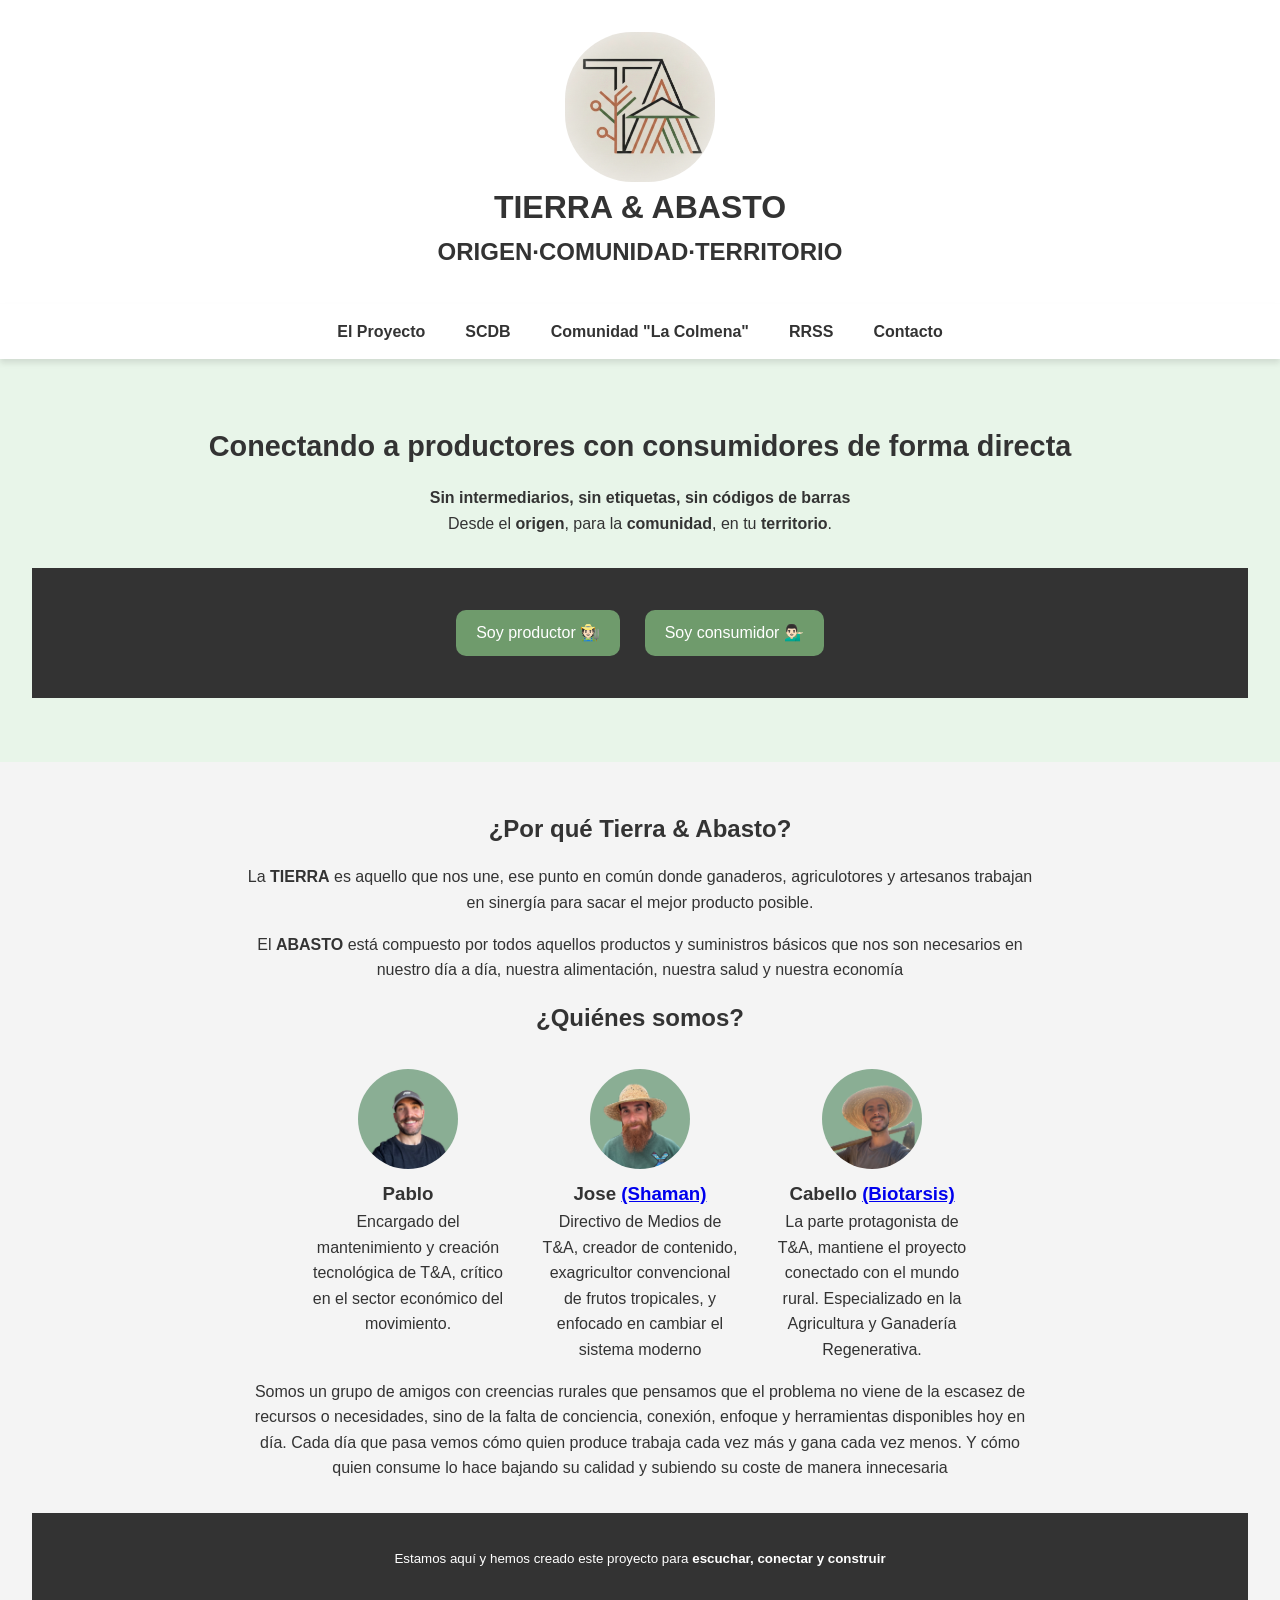
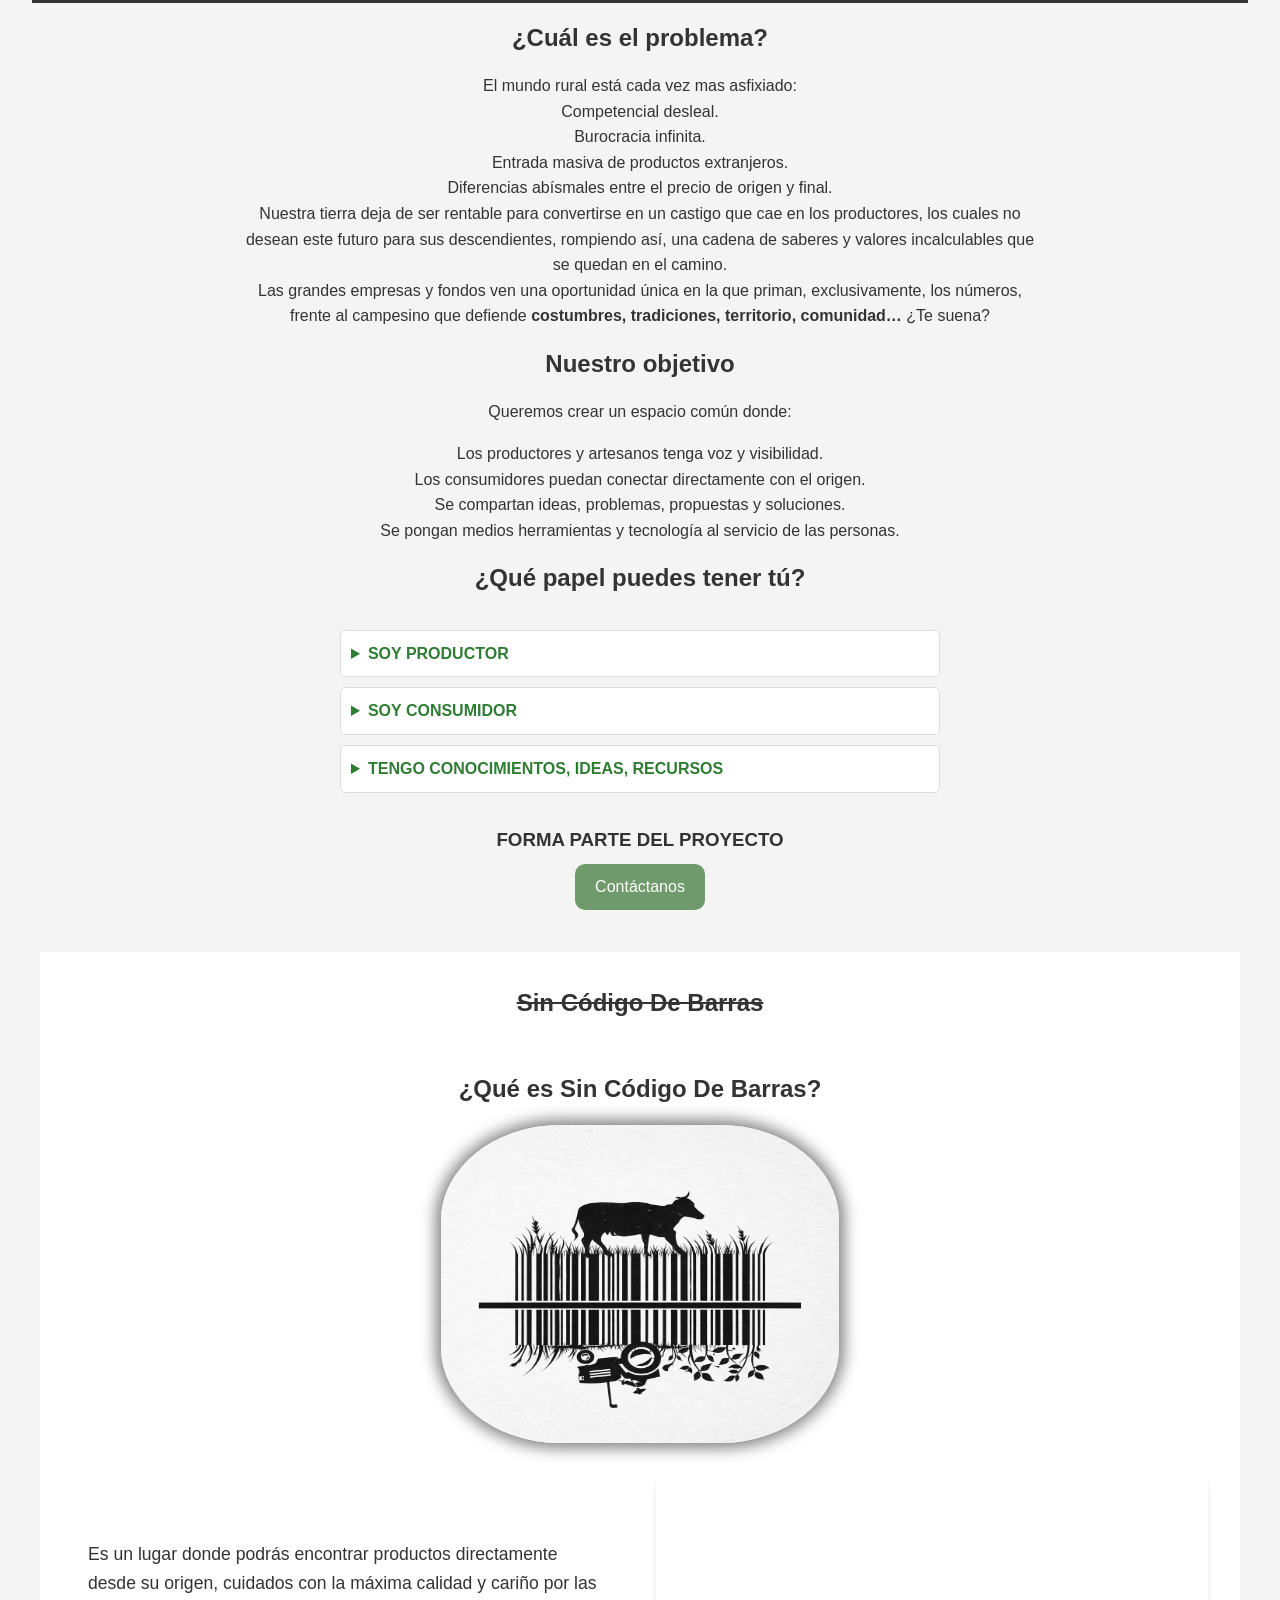
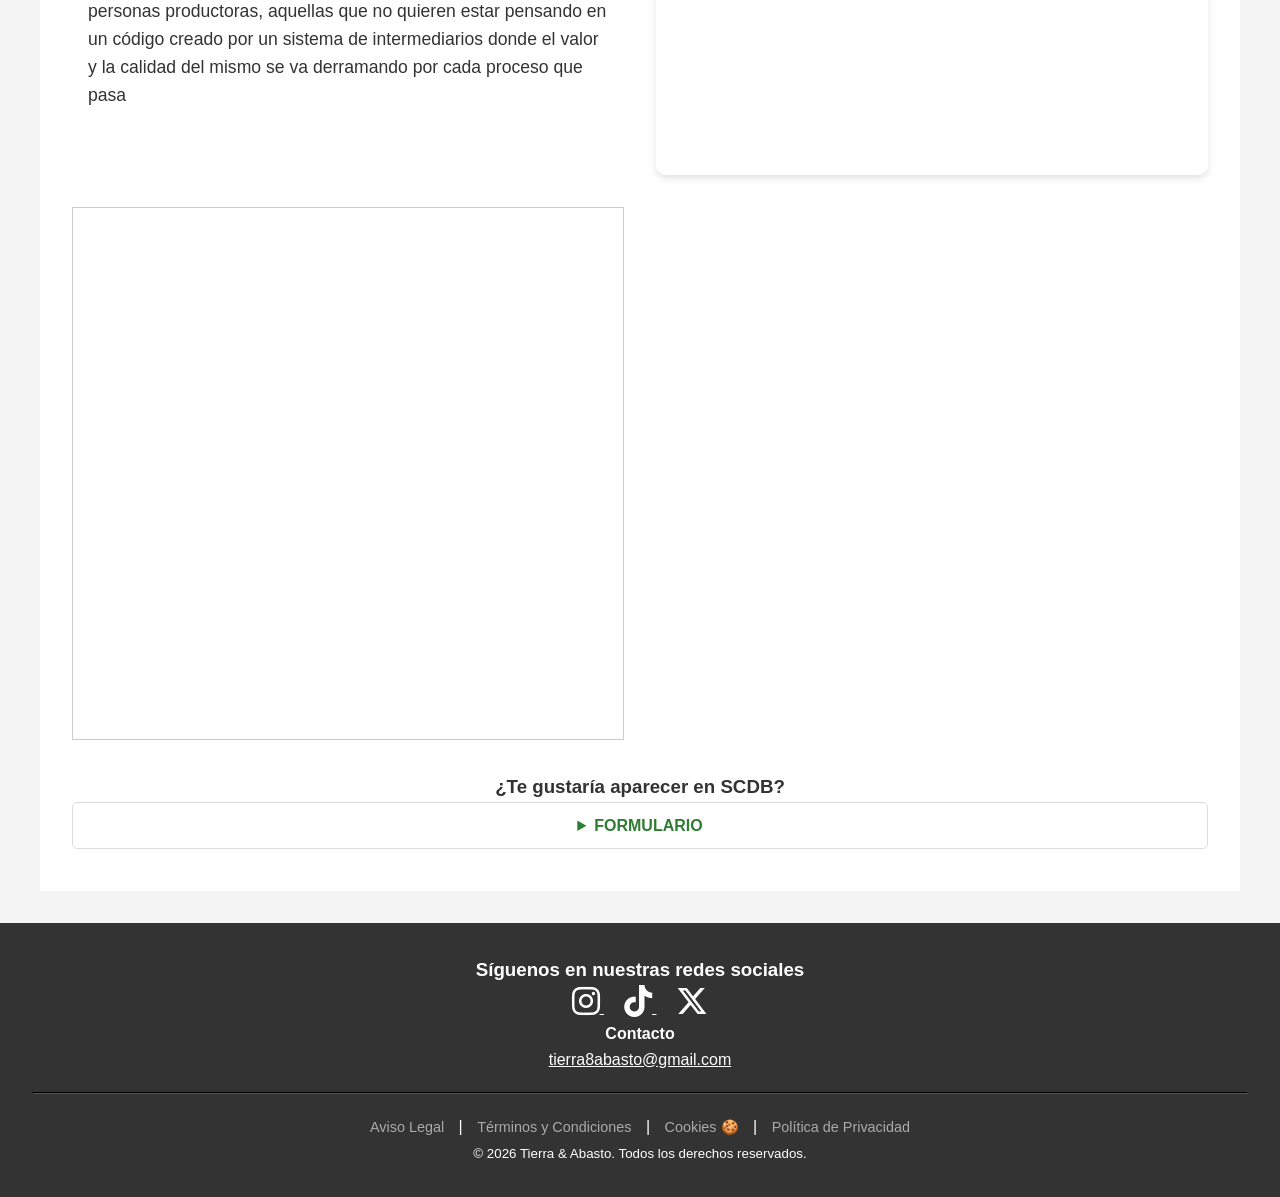
<file: index.html>
<!doctype html>
<html lang="es">
  <head>
    <meta charset="utf-8" >
    <meta name="viewport" content="width=device-width" >
    <title>Tierra & Abasto 🌱 | Origen·Comunidad·Territorio | Conexión entre productores y consumidores</title>
    <meta name="theme-color" content="rgb(34, 79, 34)"> <!--Este metadato pone de color la barra de navegación para más personalidad-->
    <link rel="icon" type="images/JPG" href="images/simbol.JPG" > <!--Este link es para el icono de la pestaña, falta indicar la imagen-->
    <link rel="icon" type="image/JPG" sizes="192x192" href="images/simbol.JPG">
    <link rel="apple-touch-icon" sizes="180x180" href="images/simbol.JPG">
    <meta name="description" content="Dedicados a dar visivilidad, ayudando y aportando valor al mundo rural, sus productos y las personas que lo componen">
    <link rel="stylesheet" href="https://cdnjs.cloudflare.com/ajax/libs/font-awesome/6.5.1/css/all.min.css">
    <link href="style/style.css" rel="stylesheet" >
    <!--OPEN GRAPH-->
    <meta property="og:title" content="TIERRA & ABASTO">
    <meta property="og:description" content="Espacio de interconexión entre consumidores y productores locales">
    <meta property="og:image" content="/images/t&asymbol.jpg">
    <meta property="og:image:alt" content="simbolo de Tierra & Abasto">
  </head>
  <body>
    <header class="principal-header">
      <img  class="logo"style="width: 150px; height: 150px" src="images/simbol.JPG" >
      <h1>TIERRA & ABASTO</h1>
      <h2>ORIGEN·COMUNIDAD·TERRITORIO</h2>
      
      
    </header> <nav class="navigation-page" >
        <ul >
          <li class="navigation-button"><a href="#elproyecto">El Proyecto</a></li>
          <li class="navigation-button"><a href="#scdb" >SCDB</a></li>
          <li class="navigation-button"><a href="#comunidad" >Comunidad "La Colmena"</a></li>
          <li class="navigation-button"><a href="#rrss">RRSS</a></li>
          <li class="navigation-button"><a href="#contacto">Contacto</a></li>
        </ul>
      </nav>
    <main>
      <section id="hero">
        <h4>Conectando a <strong>productores con consumidores </strong> de forma directa</h4>
        <p><strong> Sin intermediarios, sin etiquetas, sin códigos de barras</strong></p>
        <p>Desde el <strong>origen</strong>, para la <strong>comunidad</strong>, en tu <strong>territorio</strong>.</p>

        <footer>
          <a href="#productor" class="boton-accion">Soy productor 🧑🏻‍🌾</a>
          <a href="#consumidor" class="boton-accion">Soy consumidor 💁🏻‍♂️</a>
        </footer>
           
       
      </section>



      <section id="elproyecto">

        <article id="por qué" >
          <h2> ¿Por qué Tierra & Abasto?</h2>
          <p class="texto">La <strong>TIERRA</strong> es aquello que nos une, ese punto en común donde ganaderos, agriculotores y artesanos trabajan en sinergía para sacar el mejor producto posible. </p>
          <p class="texto">El <strong>ABASTO</strong> está compuesto por todos aquellos productos y suministros básicos que nos son necesarios en nuestro día a día, nuestra alimentación, nuestra salud y nuestra economía</p>
        </article>

        <article id="nosotros">

            <h2>¿Quiénes somos?</h2>

            <div class="fundadores">

              <div class="fundador"> 

                <img 
                  width="100"
                  height="100"
                  title="foto de Pablo" 
                  alt= "imagen del fundador Pablo" 
                  src="images/pablo.jpeg"
                >
                <h3>Pablo </h3>
                <p>Encargado del mantenimiento y creación tecnológica de T&A, crítico en el sector económico del movimiento.</p>
              </div>
              
              <div class="fundador">
                <img 
                  width="100"
                  height="100"
                  title="foto de Jose" 
                  alt= "imagen del fundador Jose" 
                  src="images/jose.jpeg"
                >
                <h3>
                  Jose 
                  <a 
                    href="https://www.instagram.com/el_shamanx?igsh=djExNDdxOTM2Y2pl"
                    target="_blank"
                    rel="noreferrer" 
                    class="enlaceinsta"
                    > (Shaman)
                  </a>
                </h3>
                <p>Directivo de Medios de T&A, creador de contenido, exagricultor convencional de frutos tropicales, y enfocado en cambiar el sistema moderno
</p>
              </div>
              
              <div class="fundador">
                <img 
                  width="100"
                  height="100"
                  title="foto de Cabello" 
                  alt= "imagen del fundador Cabello" 
                  src="images/cabello.jpeg"
                >
                <h3>
                  Cabello
                  <a 
                    href="https://www.instagram.com/biotarsis?igsh=MTBxOWxxbXowMjhyeA=="
                    target="_blank"
                    rel="noreferrer" 
                    class="enlaceinsta"
                    > (Biotarsis)
                  </a>
                </h3>
                
                <p>La parte protagonista de T&A, mantiene el proyecto conectado con el mundo rural. Especializado en la Agricultura y Ganadería Regenerativa.</p>
              </div>
            </div>
        
        <p class="texto">
          Somos un grupo de amigos con creencias rurales que pensamos que el problema no viene de la escasez de recursos o necesidades, sino de la falta de conciencia, conexión, enfoque y herramientas disponibles hoy en día.
          Cada día que pasa vemos cómo quien produce trabaja cada vez más y gana cada vez menos.
          Y cómo quien consume lo hace bajando su calidad y subiendo su coste de manera innecesaria 
        </p>

        <footer>
          <small>Estamos aquí y hemos creado este proyecto para <strong>escuchar, conectar y construir</strong></small> 
        </footer>
        </article>

        <article id="problema" class="texto">
          
          <h2>¿Cuál es el problema?</h2>
          
          <p>El mundo rural está cada vez mas asfixiado:</p>

          <p>Competencial desleal.</p>
          <p>Burocracia infinita.</p>
          <p>Entrada masiva de productos extranjeros.</p>
          <p>Diferencias abísmales entre el precio de origen y final.</p>

          <p>Nuestra tierra deja de ser rentable para convertirse en un castigo que cae en los productores, los cuales no desean este futuro para sus descendientes, rompiendo así, una cadena de saberes y valores incalculables que se quedan en el camino.</p>

          <p>Las grandes empresas y fondos ven una oportunidad única en la que priman, exclusivamente, los números, frente al campesino que defiende <strong>costumbres, tradiciones, territorio, comunidad… </strong>¿Te suena?</p>

          
        </article>

        <article id="objetivo">
          <h2>Nuestro objetivo</h2>
          <p class="texto">Queremos crear un espacio común donde:</p>
          <p>Los productores y artesanos tenga voz y visibilidad.</p>
           <p>Los consumidores puedan conectar directamente con el origen.</p>
            <p>Se compartan ideas, problemas, propuestas y soluciones.</p>
            <p>Se pongan medios herramientas y  tecnología al servicio de las personas.</p>
          
          
        </article>

        <article >

          <h2>
            ¿Qué papel puedes tener tú?
          </h2>

          <div class="papel">

            <details id="productor" class="role">

              <summary>
            SOY PRODUCTOR
              </summary>

              <ul>
                <li> Necesito visibilidad</li>

                <li>Tengo problemas para producir</li>

                <li>Quiero contar mi historia y mi forma de trabajar</li>
              </ul>

            </details>

            <details  id="consumidor" class="role">

              <summary>
            SOY CONSUMIDOR 
              </summary>

              <ul>
                <li> Quiero saber qué compro y a quién</li>

                <li>Quiero consumir de forma más consciente </li>

                <li>Quiero apoyar proyectos reales</li>
              </ul>

            </details>

            <details class="role">

              <summary>
                TENGO CONOCIMIENTOS, IDEAS, RECURSOS 
              </summary>

              <ul>
                <li> Comunicación</li>
                <li>Tecnología</li>
                <li>Logística</li>
                <li>Legal/Administrativo</li>
                <li>Contactos y propuestas</li>
              </ul>

            </details>
          </div>

            <h3>FORMA PARTE DEL PROYECTO</h3>
            <a href="mailto:tierra8abasto@gmail.com" class="boton-accion">
              Contáctanos
            </a>

        
        </article>

      </section>

      
      <section id="scdb">
        
        <h2> <span class="title-scdb">Sin Código De Barras</span> </h2>
        <header >
          <h2>¿Qué es Sin Código De Barras?</h2>
          <img  style="width: 35%; aspect-ratio: 5/4;"src="images/sincodigodebarras.JPG" >
          
        </header>

        <p class="description-scdb">
          Es un lugar donde podrás encontrar productos directamente desde su origen, 
          cuidados con la máxima calidad y cariño por las personas productoras, 
          aquellas que no quieren estar pensando en un código creado por un sistema 
          de intermediarios donde el valor y la calidad del mismo se va derramando por cada proceso que pasa
        </p>

       <iframe class="map-scdb" src="https://www.google.com/maps/d/u/1/embed?mid=1nNz89XsKzW0CDQtNWmVfMOeEIUqU3qY&ehbc=2E312F"></iframe>
        
        <iframe class="airtable-catalogo"
         src="https://airtable.com/embed/appmqmdXsERzW2Ml2/shrCZG2gcnQPokf2h?viewControls=on" frameborder="0" onmousewheel="" width="100%" height="533" style="background: transparent; border: 1px solid #ccc;">
        </iframe>

        <aside class="formulario-scdb"><h3>¿Te gustaría aparecer en SCDB?</h3>
          <details>
            <summary> 
              FORMULARIO
            </summary>
              <iframe class="airtable-formulario"
               src="https://airtable.com/embed/appmqmdXsERzW2Ml2/pageMScl3YA8BD8RH/form" frameborder="0" onmousewheel="" width="100%" height="533" style="background: transparent; border: 1px solid #ccc;">
              </iframe>
          
          </details>
        </aside>
      </section>
    

      <section id="comunidad" style="display: none;">
        <header>
        <h2>LA COLMENA</h2>
        <a>Bienvenidos/as a La Colmena, una comunidad de personas relacionadas con todo el ecosistema que envuelve Tierra & Abasto. 
          Como en todas las colmenas, dentro se encuentra el zumbido de cada una de las abejas aportando y trabajando, para el bien común de la misma.
          Aquí podrás exponer y resolver dudas, encontrar a personas y nuevos caminos dentro de un mismo objetivo, publicar tus ideas o proyectos, debatir nuevos puntos de vista,
          conocer próximos eventos que se realicen, etc.
          </a>
          <a>Lo único que pedimos es que seas respetuoso/a con el resto de abejas y actúes conforme a las normas de la misma. 
            Si quieres pertenecer, no lo dudes más y únete a nuestra comunida de Discord.
          </a>
        </header>
        <article>
          <a
          class="boton-accion"
          href="https://discord.gg/jcNB8BvWcE"
          target="_blank"
          rel="noreferrer"
          >
         Quiero unirme
          </a>
        </article>
      </section>


    </main>
    <footer>
      <h3>Síguenos en nuestras redes sociales</h3>
      <div id="rrss">

        <a 
        href="https://www.instagram.com/tierrayabasto?igsh=MTE1Mzd0NHB0Zjk5OA%3D%3D&utm_source=qr"
        target="_blank"
        rel="noreferrer" 
        ><i class="fa-brands fa-instagram fa-2x"></i>
        </a> <!--target blak se usa para abrir una pestaña nueva al abrir en enlace y noreferrer para que no se trasnmita la información-->

        <a
          target="_blank"
          rel="noreferrer" 
          href="https://www.tiktok.com/@tierra.abasto?_r=1&_t=ZN-93srooUMXNG"
        ><i class="fa-brands fa-tiktok fa-2x"></i>
        </a>

        <a 
        target="_blank"
          rel="noreferrer" 
          href=https://x.com/tierrayabasto?s=21&t=bHoMA2TplxVVdXFFSLN_4Q
          ><i class="fa-brands fa-x-twitter fa-2x"></i>
        </a>

      </div>

      <div id="contacto">
        <h4>Contacto</h4>
        <a href="mailto:tierra8abasto@gmail.com">tierra8abasto@gmail.com</a>
      </div>

      <div class="legal-links">
        <hr style="margin: 20px 0; border-color: #555;">
        <p>
          <a target="_blank" rel="noreferrer" href="aviso.html">Aviso Legal</a> | 
          <a target="_blank" rel="noreferrer" href="terminos.html">Términos y Condiciones</a> | 
          <a target="_blank" rel="noreferrer" href href="#cookies">Cookies 🍪</a> | 
          <a target="_blank" rel="noreferrer" href="privacidad.html">Política de Privacidad</a>
        </p>
        <p><small>© 2026 Tierra & Abasto. Todos los derechos reservados.</small></p>
      </div>
    </footer>
  </body>
</html>
</file>
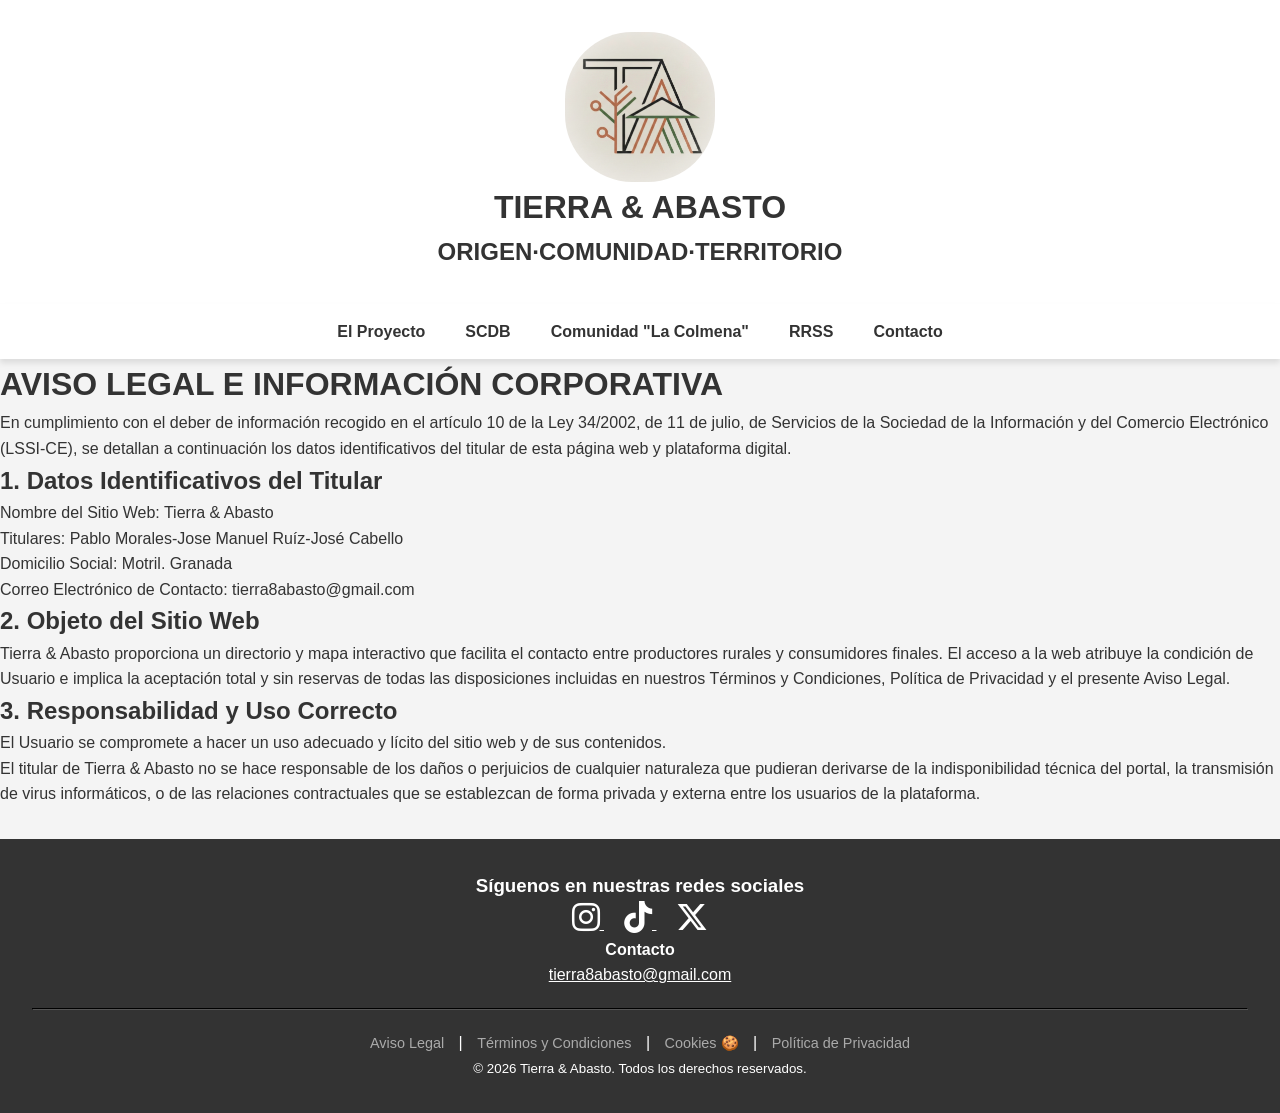
<file: aviso.html>
<!doctype html>
<html lang="es">
  <head>
    <meta charset="utf-8" >
    <meta name="viewport" content="width=device-width" >
    <title>Tierra & Abasto 🌱 | Origen·Comunidad·Territorio | Conexión entre productores y consumidores</title>
    <meta name="theme-color" content="rgb(34, 79, 34)"> <!--Este metadato pone de color la barra de navegación para más personalidad-->
    <link rel="icon" type="images/JPG" href="images/simbol.JPG" > <!--Este link es para el icono de la pestaña, falta indicar la imagen-->
    <meta name="description" content="Dedicados a dar visivilidad, ayudando y aportando valor al mundo rural, sus productos y las personas que lo componen">
    <link rel="stylesheet" href="https://cdnjs.cloudflare.com/ajax/libs/font-awesome/6.5.1/css/all.min.css">
    <link href="style/style.css" rel="stylesheet" >
    <!--OPEN GRAPH-->
    <meta property="og:title" content="TIERRA & ABASTO">
    <meta property="og:description" content="Espacio de interconexión entre consumidores y productores locales">
    <meta property="og:image" content="/images/t&asymbol.jpg">
    <meta property="og:image:alt" content="simbolo de Tierra & Abasto">
  </head>
  <body>
    <header class="principal-header">
      <img  class="logo"style="width: 150px; height: 150px" src="images/simbol.JPG" >
      <h1>TIERRA & ABASTO</h1>
      <h2>ORIGEN·COMUNIDAD·TERRITORIO</h2>
      
      
    </header> <nav class="navigation-page" >
        <ul >
          <li class="navigation-button"><a href="#elproyecto">El Proyecto</a></li>
          <li class="navigation-button"><a href="#scdb" >SCDB</a></li>
          <li class="navigation-button"><a href="#comunidad" >Comunidad "La Colmena"</a></li>
          <li class="navigation-button"><a href="#rrss">RRSS</a></li>
          <li class="navigation-button"><a href="#contacto">Contacto</a></li>
        </ul>
      </nav>
    <main>
        <h1>AVISO LEGAL E INFORMACIÓN CORPORATIVA</h1>

<p>En cumplimiento con el deber de información recogido en el artículo 10 de la Ley 34/2002, de 11 de julio, de Servicios de la Sociedad de la Información y del Comercio Electrónico (LSSI-CE), 
se detallan a continuación los datos identificativos del titular de esta página web y plataforma digital.</p>

<h2>1. Datos Identificativos del Titular</h2>

<p> Nombre del Sitio Web: Tierra & Abasto</p>
<p>Titulares: Pablo Morales-Jose Manuel Ruíz-José Cabello</p>
<p>Domicilio Social: Motril. Granada</p>
<p>Correo Electrónico de Contacto: tierra8abasto@gmail.com</p>

<h2>2. Objeto del Sitio Web</h2>

<p>Tierra & Abasto proporciona un directorio y mapa interactivo que facilita el contacto entre productores rurales y consumidores finales. 
El acceso a la web atribuye la condición de Usuario e implica la aceptación total y sin reservas de todas las disposiciones 
incluidas en nuestros Términos y Condiciones, Política de Privacidad y el presente Aviso Legal.</p>

<h2>3. Responsabilidad y Uso Correcto </h2>

<p>El  Usuario se compromete a hacer un uso adecuado y lícito del sitio web y de sus contenidos.</p>

   <p>El titular de Tierra & Abasto no se hace responsable de los daños o perjuicios de cualquier naturaleza que pudieran derivarse
     de la indisponibilidad técnica del portal, la transmisión de virus informáticos, o de las relaciones contractuales que se establezcan
    de forma privada y externa entre los usuarios de la plataforma.</p>

    </main>
    <footer>
      <h3>Síguenos en nuestras redes sociales</h3>
      <div id="rrss">

        <a 
        href="https://www.instagram.com/tierrayabasto?igsh=MTE1Mzd0NHB0Zjk5OA%3D%3D&utm_source=qr"
        target="_blank"
        rel="noreferrer" 
        ><i class="fa-brands fa-instagram fa-2x"></i>
        </a> <!--target blak se usa para abrir una pestaña nueva al abrir en enlace y noreferrer para que no se trasnmita la información-->

        <a
          target="_blank"
          rel="noreferrer" 
          href="https://www.tiktok.com/@tierra.abasto?_r=1&_t=ZN-93srooUMXNG"
        ><i class="fa-brands fa-tiktok fa-2x"></i>
        </a>

        <a 
        target="_blank"
          rel="noreferrer" 
          href=https://x.com/tierrayabasto?s=21&t=bHoMA2TplxVVdXFFSLN_4Q
          ><i class="fa-brands fa-x-twitter fa-2x"></i>
        </a>

      </div>

      <div id="contacto">
        <h4>Contacto</h4>
        <a href="mailto:tierra8abasto@gmail.com">tierra8abasto@gmail.com</a>
      </div>

      <div class="legal-links">
        <hr style="margin: 20px 0; border-color: #555;">
        <p>
         <a target="_blank" rel="noreferrer" href="aviso.html">Aviso Legal</a> | 
          <a target="_blank" rel="noreferrer" href="terminos.html">Términos y Condiciones</a> | 
          <a target="_blank" rel="noreferrer" href href="#cookies">Cookies 🍪</a> | 
          <a target="_blank" rel="noreferrer" href="privacidad.html">Política de Privacidad</a>
        </p>
        <p><small>© 2026 Tierra & Abasto. Todos los derechos reservados.</small></p>
      </div>
    </footer>
  </body>
</html>
</file>
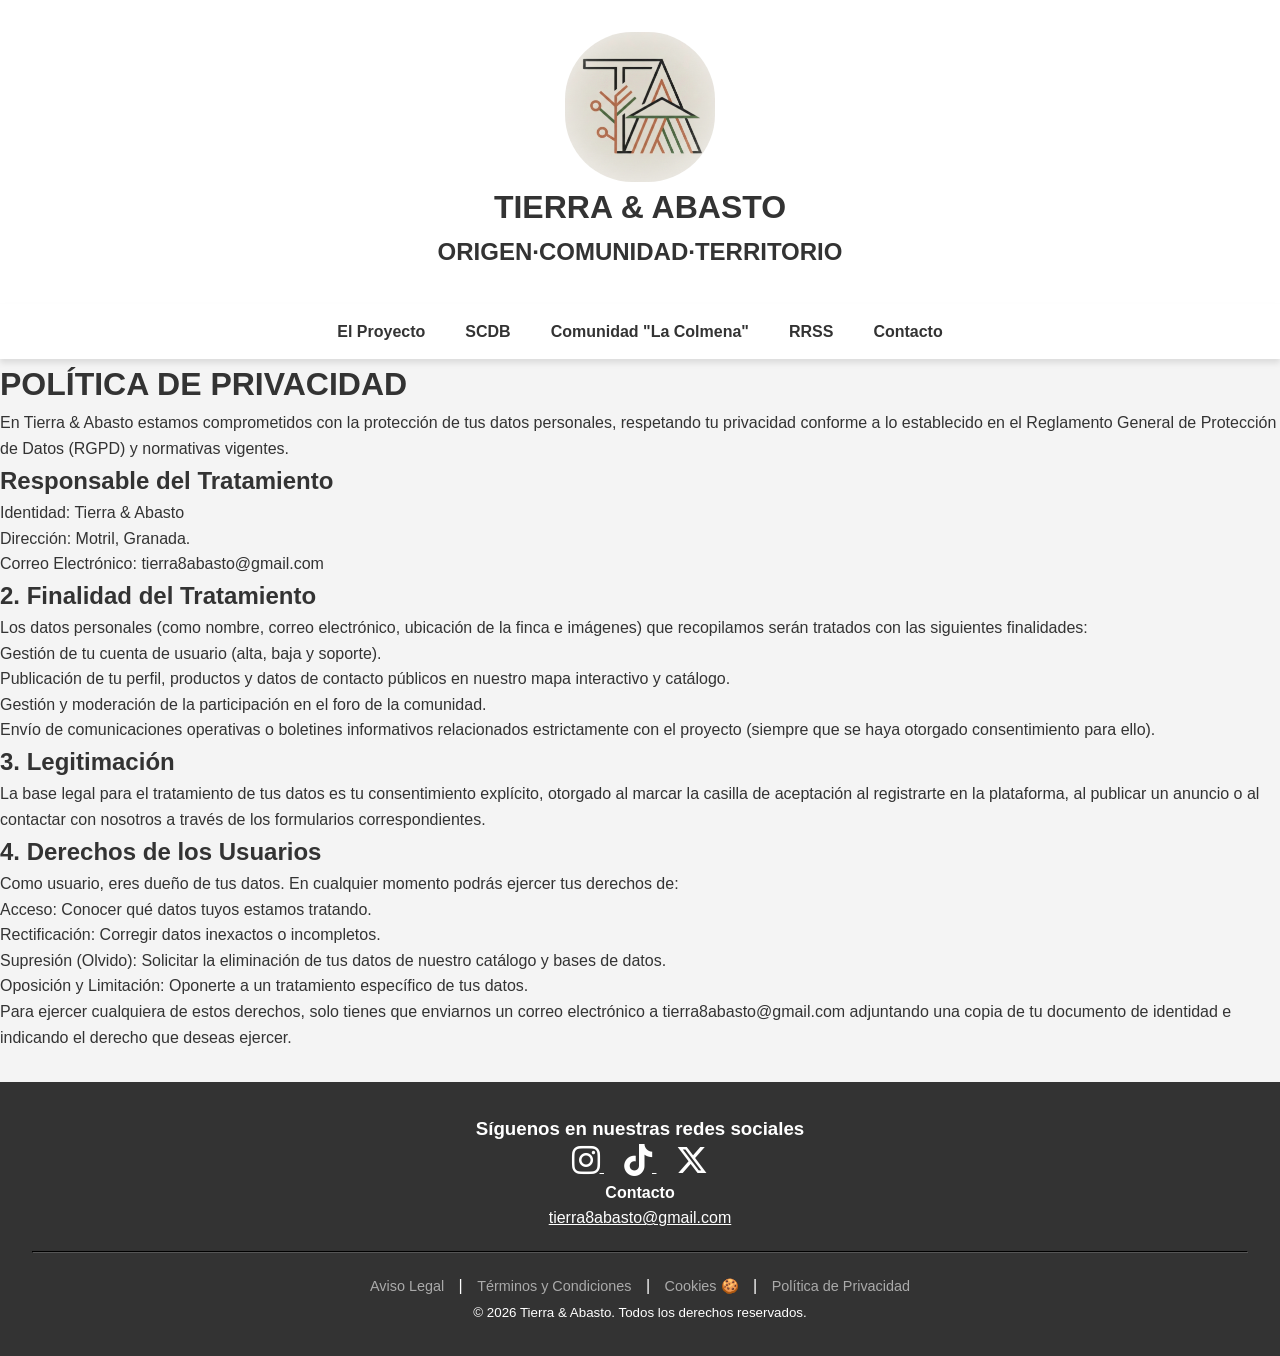
<file: privacidad.html>
<!doctype html>
<html lang="es">
  <head>
    <meta charset="utf-8" >
    <meta name="viewport" content="width=device-width" >
    <title>Tierra & Abasto 🌱 | Origen·Comunidad·Territorio | Conexión entre productores y consumidores</title>
    <meta name="theme-color" content="rgb(34, 79, 34)"> <!--Este metadato pone de color la barra de navegación para más personalidad-->
    <link rel="icon" type="images/JPG" href="images/simbol.JPG" > <!--Este link es para el icono de la pestaña, falta indicar la imagen-->
    <meta name="description" content="Dedicados a dar visivilidad, ayudando y aportando valor al mundo rural, sus productos y las personas que lo componen">
    <link rel="stylesheet" href="https://cdnjs.cloudflare.com/ajax/libs/font-awesome/6.5.1/css/all.min.css">
    <link href="style/style.css" rel="stylesheet" >
    <!--OPEN GRAPH-->
    <meta property="og:title" content="TIERRA & ABASTO">
    <meta property="og:description" content="Espacio de interconexión entre consumidores y productores locales">
    <meta property="og:image" content="/images/t&asymbol.jpg">
    <meta property="og:image:alt" content="simbolo de Tierra & Abasto">
  </head>
  <body>
    <header class="principal-header">
      <img  class="logo"style="width: 150px; height: 150px" src="images/simbol.JPG" >
      <h1>TIERRA & ABASTO</h1>
      <h2>ORIGEN·COMUNIDAD·TERRITORIO</h2>
      
      
    </header> <nav class="navigation-page" >
        <ul >
          <li class="navigation-button"><a href="#elproyecto">El Proyecto</a></li>
          <li class="navigation-button"><a href="#scdb" >SCDB</a></li>
          <li class="navigation-button"><a href="#comunidad" >Comunidad "La Colmena"</a></li>
          <li class="navigation-button"><a href="#rrss">RRSS</a></li>
          <li class="navigation-button"><a href="#contacto">Contacto</a></li>
        </ul>
      </nav>
    <main>
      <h1>POLÍTICA DE PRIVACIDAD</h1>
        <p>En Tierra & Abasto estamos comprometidos con la protección de tus datos personales,
         respetando tu privacidad conforme a lo establecido en el Reglamento General de Protección de Datos (RGPD) 
         y normativas vigentes.</p>
    <h2>Responsable del Tratamiento</h2>
        <ul>
            <li>Identidad: Tierra & Abasto</li>
            <li>Dirección: Motril, Granada.</li>
            <li>Correo Electrónico: tierra8abasto@gmail.com</li>
        </ul>
<h2>2. Finalidad del Tratamiento</h2>
<p>Los datos personales (como nombre, correo electrónico, ubicación de la finca e imágenes) 
que recopilamos serán tratados con las siguientes finalidades:</p>
<ul>
   <li>Gestión de tu cuenta de usuario (alta, baja y soporte).</li> 
   <li> Publicación de tu perfil, productos y datos de contacto públicos en nuestro mapa interactivo y catálogo.</li> 
   <li> Gestión y moderación de la participación en el foro de la comunidad.</li> 
   <li> Envío de comunicaciones operativas o boletines informativos relacionados estrictamente con el proyecto 
    (siempre que se haya otorgado consentimiento para ello).</li> 
</ul>
<h2>3. Legitimación </h2>
<p>
    La base legal para el tratamiento de tus datos es tu consentimiento explícito, 
    otorgado al marcar la casilla de aceptación al registrarte en la plataforma, 
    al publicar un anuncio o al contactar con nosotros a través de los formularios correspondientes.
</p>
<h2>4. Derechos de los Usuarios</h2>
<p> Como usuario, eres dueño de tus datos. En cualquier momento podrás ejercer tus derechos de:</p>
<ul>
    <li>Acceso: Conocer qué datos tuyos estamos tratando.</li>
    <li>Rectificación: Corregir datos inexactos o incompletos.</li>
    <li>Supresión (Olvido): Solicitar la eliminación de tus datos de nuestro catálogo y bases de datos.</li>
    <li>Oposición y Limitación: Oponerte a un tratamiento específico de tus datos. </li>
</ul>
<p>Para ejercer cualquiera de estos derechos, solo tienes que enviarnos un correo electrónico a 
    tierra8abasto@gmail.com adjuntando una copia de tu documento de identidad e indicando el derecho que deseas ejercer.
</p>


    </main>
    <footer>
      <h3>Síguenos en nuestras redes sociales</h3>
      <div id="rrss">

        <a 
        href="https://www.instagram.com/tierrayabasto?igsh=MTE1Mzd0NHB0Zjk5OA%3D%3D&utm_source=qr"
        target="_blank"
        rel="noreferrer" 
        ><i class="fa-brands fa-instagram fa-2x"></i>
        </a> <!--target blak se usa para abrir una pestaña nueva al abrir en enlace y noreferrer para que no se trasnmita la información-->

        <a
          target="_blank"
          rel="noreferrer" 
          href="https://www.tiktok.com/@tierra.abasto?_r=1&_t=ZN-93srooUMXNG"
        ><i class="fa-brands fa-tiktok fa-2x"></i>
        </a>

        <a 
        target="_blank"
          rel="noreferrer" 
          href=https://x.com/tierrayabasto?s=21&t=bHoMA2TplxVVdXFFSLN_4Q
          ><i class="fa-brands fa-x-twitter fa-2x"></i>
        </a>

      </div>

      <div id="contacto">
        <h4>Contacto</h4>
        <a href="mailto:tierra8abasto@gmail.com">tierra8abasto@gmail.com</a>
      </div>

      <div class="legal-links">
        <hr style="margin: 20px 0; border-color: #555;">
        <p>
          <a target="_blank" rel="noreferrer" href="aviso.html">Aviso Legal</a> | 
          <a target="_blank" rel="noreferrer" href="terminos.html">Términos y Condiciones</a> | 
          <a target="_blank" rel="noreferrer" href href="#cookies">Cookies 🍪</a> | 
          <a target="_blank" rel="noreferrer" href="privacidad.html">Política de Privacidad</a>
        </p>
        <p><small>© 2026 Tierra & Abasto. Todos los derechos reservados.</small></p>
      </div>
    </footer>
  </body>
</html>
</file>
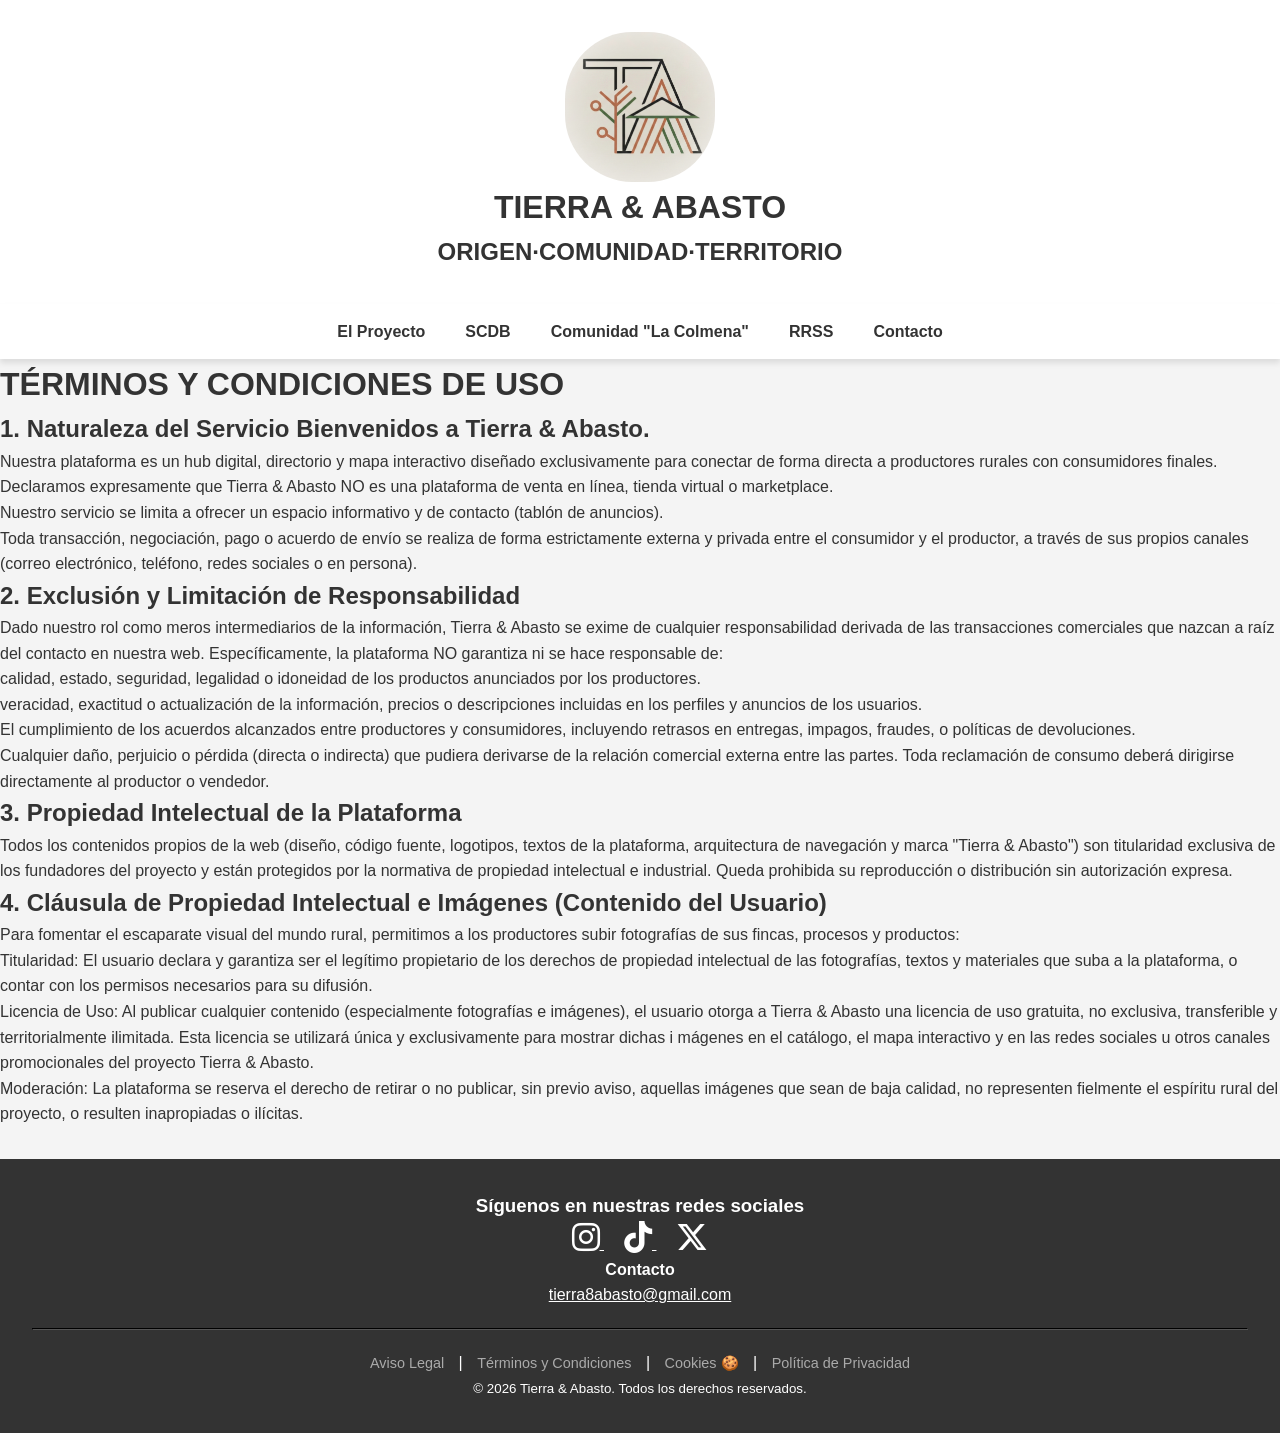
<file: terminos.html>
<!doctype html>
<html lang="es">
  <head>
    <meta charset="utf-8" >
    <meta name="viewport" content="width=device-width" >
    <title>Tierra & Abasto 🌱 | Origen·Comunidad·Territorio | Conexión entre productores y consumidores</title>
    <meta name="theme-color" content="rgb(34, 79, 34)"> <!--Este metadato pone de color la barra de navegación para más personalidad-->
    <link rel="icon" type="images/JPG" href="images/simbol.JPG" > <!--Este link es para el icono de la pestaña, falta indicar la imagen-->
    <meta name="description" content="Dedicados a dar visivilidad, ayudando y aportando valor al mundo rural, sus productos y las personas que lo componen">
    <link rel="stylesheet" href="https://cdnjs.cloudflare.com/ajax/libs/font-awesome/6.5.1/css/all.min.css">
    <link href="style/style.css" rel="stylesheet" >
    <!--OPEN GRAPH-->
    <meta property="og:title" content="TIERRA & ABASTO">
    <meta property="og:description" content="Espacio de interconexión entre consumidores y productores locales">
    <meta property="og:image" content="/images/t&asymbol.jpg">
    <meta property="og:image:alt" content="simbolo de Tierra & Abasto">
  </head>
  <body>
    <header class="principal-header">
      <img  class="logo"style="width: 150px; height: 150px" src="images/simbol.JPG" >
      <h1>TIERRA & ABASTO</h1>
      <h2>ORIGEN·COMUNIDAD·TERRITORIO</h2>
      
      
    </header> <nav class="navigation-page" >
        <ul >
          <li class="navigation-button"><a href="#elproyecto">El Proyecto</a></li>
          <li class="navigation-button"><a href="#scdb" >SCDB</a></li>
          <li class="navigation-button"><a href="#comunidad" >Comunidad "La Colmena"</a></li>
          <li class="navigation-button"><a href="#rrss">RRSS</a></li>
          <li class="navigation-button"><a href="#contacto">Contacto</a></li>
        </ul>
      </nav>
    <main>
        <h1>TÉRMINOS Y CONDICIONES DE USO</h1>
    <h2> 1. Naturaleza del Servicio Bienvenidos a Tierra & Abasto.</h2>

      <p>Nuestra plataforma es un hub digital, directorio y mapa interactivo diseñado exclusivamente 
      para conectar de forma directa a productores rurales con consumidores finales.</p>
       <p>Declaramos expresamente que Tierra & Abasto NO es una plataforma de venta en línea, tienda virtual o marketplace.</p>
        <p>Nuestro servicio se limita a ofrecer un espacio informativo y de contacto (tablón de anuncios). </p>
        <p>Toda transacción, negociación, pago o acuerdo de envío se realiza de forma estrictamente externa y privada 
        entre el consumidor y el productor, a través de sus propios canales (correo electrónico, teléfono, redes sociales o en persona).</p>

    <h2>2. Exclusión y Limitación de Responsabilidad</h2>

    <p>
         Dado nuestro rol como meros intermediarios de la información, Tierra & Abasto se exime de cualquier responsabilidad 
        derivada de las transacciones comerciales que nazcan a raíz del contacto en nuestra web. Específicamente, 
        la plataforma NO garantiza ni se hace responsable de:
    </p>
    <ul>
    <li> calidad, estado, seguridad, legalidad o idoneidad de los productos anunciados por los productores.</li>
    <li> veracidad, exactitud o actualización de la información, precios o descripciones incluidas en los perfiles y anuncios de los usuarios.</li>
   <li> El cumplimiento de los acuerdos alcanzados entre productores y consumidores, incluyendo retrasos en entregas, impagos, fraudes, o políticas de devoluciones.</li>
    <li>Cualquier daño, perjuicio o pérdida (directa o indirecta) que pudiera derivarse de la 
    relación comercial externa entre las partes. Toda reclamación de consumo deberá dirigirse directamente al productor o vendedor.</li>
    </ul>
   <h2> 3. Propiedad Intelectual de la Plataforma </h2>

   <p> Todos los contenidos propios de la web (diseño, código fuente, 
    logotipos, textos de la plataforma, arquitectura de navegación y marca "Tierra & Abasto") 
    son titularidad exclusiva de los fundadores del proyecto y están protegidos por la normativa de propiedad intelectual 
    e industrial. Queda prohibida su reproducción o distribución sin autorización expresa.</p>

    <h2>4. Cláusula de Propiedad Intelectual e Imágenes (Contenido del Usuario)</h2>

    <p>Para fomentar el escaparate visual del mundo rural, permitimos a los productores subir fotografías
    de sus fincas, procesos y productos:</p>

    <p>Titularidad: El usuario declara y garantiza ser el legítimo propietario de los derechos de 
        propiedad intelectual de las fotografías, textos y materiales que suba a la plataforma,
        o contar con los permisos necesarios para su difusión.</p>
        
    <p>Licencia de Uso: Al publicar cualquier contenido (especialmente fotografías e imágenes), 
        el usuario otorga a Tierra & Abasto una licencia de uso gratuita, no exclusiva, transferible 
        y territorialmente ilimitada. Esta licencia se utilizará única y exclusivamente para mostrar dichas i
        mágenes en el catálogo, el mapa interactivo y en las redes sociales u otros canales promocionales del 
        proyecto Tierra & Abasto.</p>
        
   <p> Moderación: La plataforma se reserva el derecho de retirar o no publicar, sin previo aviso, 
    aquellas imágenes que sean de baja calidad, no representen fielmente el espíritu rural del proyecto, 
    o resulten inapropiadas o ilícitas.</p>
    


    </main>
    <footer>
      <h3>Síguenos en nuestras redes sociales</h3>
      <div id="rrss">

        <a 
        href="https://www.instagram.com/tierrayabasto?igsh=MTE1Mzd0NHB0Zjk5OA%3D%3D&utm_source=qr"
        target="_blank"
        rel="noreferrer" 
        ><i class="fa-brands fa-instagram fa-2x"></i>
        </a> <!--target blak se usa para abrir una pestaña nueva al abrir en enlace y noreferrer para que no se trasnmita la información-->

        <a
          target="_blank"
          rel="noreferrer" 
          href="https://www.tiktok.com/@tierra.abasto?_r=1&_t=ZN-93srooUMXNG"
        ><i class="fa-brands fa-tiktok fa-2x"></i>
        </a>

        <a 
        target="_blank"
          rel="noreferrer" 
          href=https://x.com/tierrayabasto?s=21&t=bHoMA2TplxVVdXFFSLN_4Q
          ><i class="fa-brands fa-x-twitter fa-2x"></i>
        </a>

      </div>

      <div id="contacto">
        <h4>Contacto</h4>
        <a href="mailto:tierra8abasto@gmail.com">tierra8abasto@gmail.com</a>
      </div>

      <div class="legal-links">
        <hr style="margin: 20px 0; border-color: #555;">
        <p>
          <a target="_blank" rel="noreferrer" href="aviso.html">Aviso Legal</a> | 
          <a target="_blank" rel="noreferrer" href="terminos.html">Términos y Condiciones</a> | 
          <a target="_blank" rel="noreferrer" href href="#cookies">Cookies 🍪</a> | 
          <a target="_blank" rel="noreferrer" href="privacidad.html">Política de Privacidad</a>
        </p>
        <p><small>© 2026 Tierra & Abasto. Todos los derechos reservados.</small></p>
      </div>
    </footer>
  </body>
</html>
</file>
<file: style/style.css>
/* =========================================
   1. RESET Y BASE
   ========================================= */
* {
  margin: 0;
  padding: 0;
  box-sizing: border-box; /* Fundamental para evitar desbordamientos */
}

body {
  font-family: "Arial", sans-serif;
  background-color: #f4f4f4;
  color: #333;
  line-height: 1.6; /* Añadido para que el texto respire mejor */
}

/* Imágenes responsive: nunca se saldrán de su caja */
img {
  max-width: 100%;
  height: auto;
  display: block; /* Evita espacios fantasma debajo de la foto */
}

/* =========================================
   2. COMPONENTES (Botones)
   ========================================= */
.boton-accion {
  background-color: #6f9b6c; /* Verde tierra */
  color: white;
  padding: 10px 20px;
  text-decoration: none;
  border-radius: 10px;
  display: inline-block;
  margin: 10px;
  transition: background-color 0.3s ease; /* Suaviza el cambio de color */
  border: none;
  cursor: pointer; /* Manita al pasar por encima */
}

.boton-accion:hover {
  background-color: rgb(34, 79, 34);
}

/* =========================================
   3. HEADER PRINCIPAL
   ========================================= */
.logo {
  border-radius: 45%;
}
.principal-header {
  background-color: #ffffff;
  display: flex;
  flex-direction: column; /* Ponemos logo, H1 y H2 uno debajo del otro */
  align-items: center; /* Los centramos */
  padding: 2rem 1rem;
}

/* Navegación */
.navigation-page {
  background-color: #ffffff; /* Obligatorio: si no, al bajar se verán las letras mezcladas con el texto de abajo */
  padding: 15px 0;
  box-shadow: 0 4px 6px rgba(0, 0, 0, 0.1); /* Sombrita elegante */
  position: sticky;
  top: 0; /* Pégate a 0 píxeles del techo de la pantalla */
  z-index: 1000; /* Asegura que flote por encima de TODO lo demás */
}
.navigation-page ul {
  list-style: none;
  display: flex; /* Elementos en fila */
  gap: 20px;
  justify-content: center;
  flex-wrap: wrap; /* Por si en móvil no caben, que bajen de línea */
}

.navigation-page a {
  text-decoration: none;
  color: #333;
  font-weight: bold;
  padding: 5px 10px;
  border-radius: 5px;
  transition: background-color 0.3s;
}

.navigation-page a:hover {
  background-color: #e5ceb7; /* Tu color crema */
}

/* =========================================
   4. SECCIÓN HERO
   ========================================= */
#hero {
  /* Usamos padding en lugar de margin para evitar colapsos */
  padding: 4rem 2rem;
  text-align: center;
  background-color: #e8f5e9; /* Fondo suave para diferenciar la sección */
}

#hero h4 {
  font-size: 1.8rem;
  margin-bottom: 1rem;
}

/* =========================================
   5. SECCIÓN PROYECTO (Flexbox)
   ========================================= */
#elproyecto {
  padding: 2rem;
  text-align: center;
}

#elproyecto h2 {
  margin: 1rem auto;
}

.texto {
  max-width: 800px; /* Evita que las líneas de texto sean eternas e ilegibles */
  margin: 1rem auto; /* Centra el bloque de texto */
}

/* FUNDADORES */
.fundadores {
  display: flex;
  justify-content: center; /* Centrados al medio */
  gap: 2rem; /* Espacio entre ellos */
  flex-wrap: wrap; /* IMPORTANTE: Si no caben (móvil), bajan de línea */
  margin-top: 2rem;
}

.fundador {
  width: 200px; /* Ancho controlado para cada ficha */
  text-align: center;
}

.fundador img {
  border-radius: 50%; /* Fotos redondas */
  margin: 0 auto 10px auto; /* Centrar la imagen dentro del div */
}

/* ROLES (Acordeones) */
.papel {
  max-width: 600px;
  margin: 2rem auto;
  text-align: left; /* El contenido se lee mejor alineado a la izquierda */
}

.role ul {
  list-style: disc; /* Ponemos puntitos para que parezca una lista */
  margin-left: 20px;
  color: #555;
}

details {
  background: white;
  padding: 10px;
  margin-bottom: 10px;
  border-radius: 5px;
  border: 1px solid #ddd;
  cursor: pointer;
}

summary {
  font-weight: bold;
  color: #2e7d32;
}

/* =========================================
   6. SECCIÓN SCDB (Tu Grid)
   ========================================= */
#scdb {
  display: grid;
  /* TRUCO PRO: */
  /* En móvil: 1 columna. En escritorio: 2 columnas */
  grid-template-columns: 1fr;
  gap: 2rem;
  padding: 2rem;
  background-color: #fff;
  max-width: 1200px;
  margin: 0 auto;
}

.title-scdb {
  text-decoration: line-through;
}

/* MEDIA QUERY: "Si la pantalla es mayor de 768px (Tablets/PC)..." */
@media (min-width: 768px) {
  #scdb {
    grid-template-columns: 1fr 1fr; /* ...activa las 2 columnas */
    align-items: center; /* Centrado vertical */
  }
}

/* Elementos que ocupan todo el ancho */
#scdb h2,
#scdb header,
.formulario-scdb {
  grid-column: 1 / -1; /* Ocupa desde la línea 1 hasta la última */
  text-align: center;
}
#scdb header h2 {
  margin: 1rem;
}
#scdb header img {
  margin: 0 auto;
  border-radius: 30%;
  box-shadow: 0px 0px 15px 5px rgba(0, 0, 0, 0.5);
}

.description-scdb {
  font-size: 1.1rem;
  padding: 1rem;
}

.map-scdb {
  width: 100%;
  height: 300px; /* Altura fija para el mapa */
  border: none;
  border-radius: 10px;
  box-shadow: 0 4px 6px rgba(0, 0, 0, 0.1);
}

/* =========================================
   7. FOOTER
   ========================================= */
footer {
  background-color: #333;
  color: white;
  text-align: center;
  padding: 2rem;
  margin-top: 2rem;
}

footer a {
  color: white;
  margin: 0 10px;
}

.legal-links a {
  color: #aaa; /* Un gris clarito */
  text-decoration: none;
  font-size: 0.9rem;
}

.legal-links a:hover {
  color: #fff; /* Se iluminan en blanco al pasar el ratón */
  text-decoration: underline;
}
</file>
